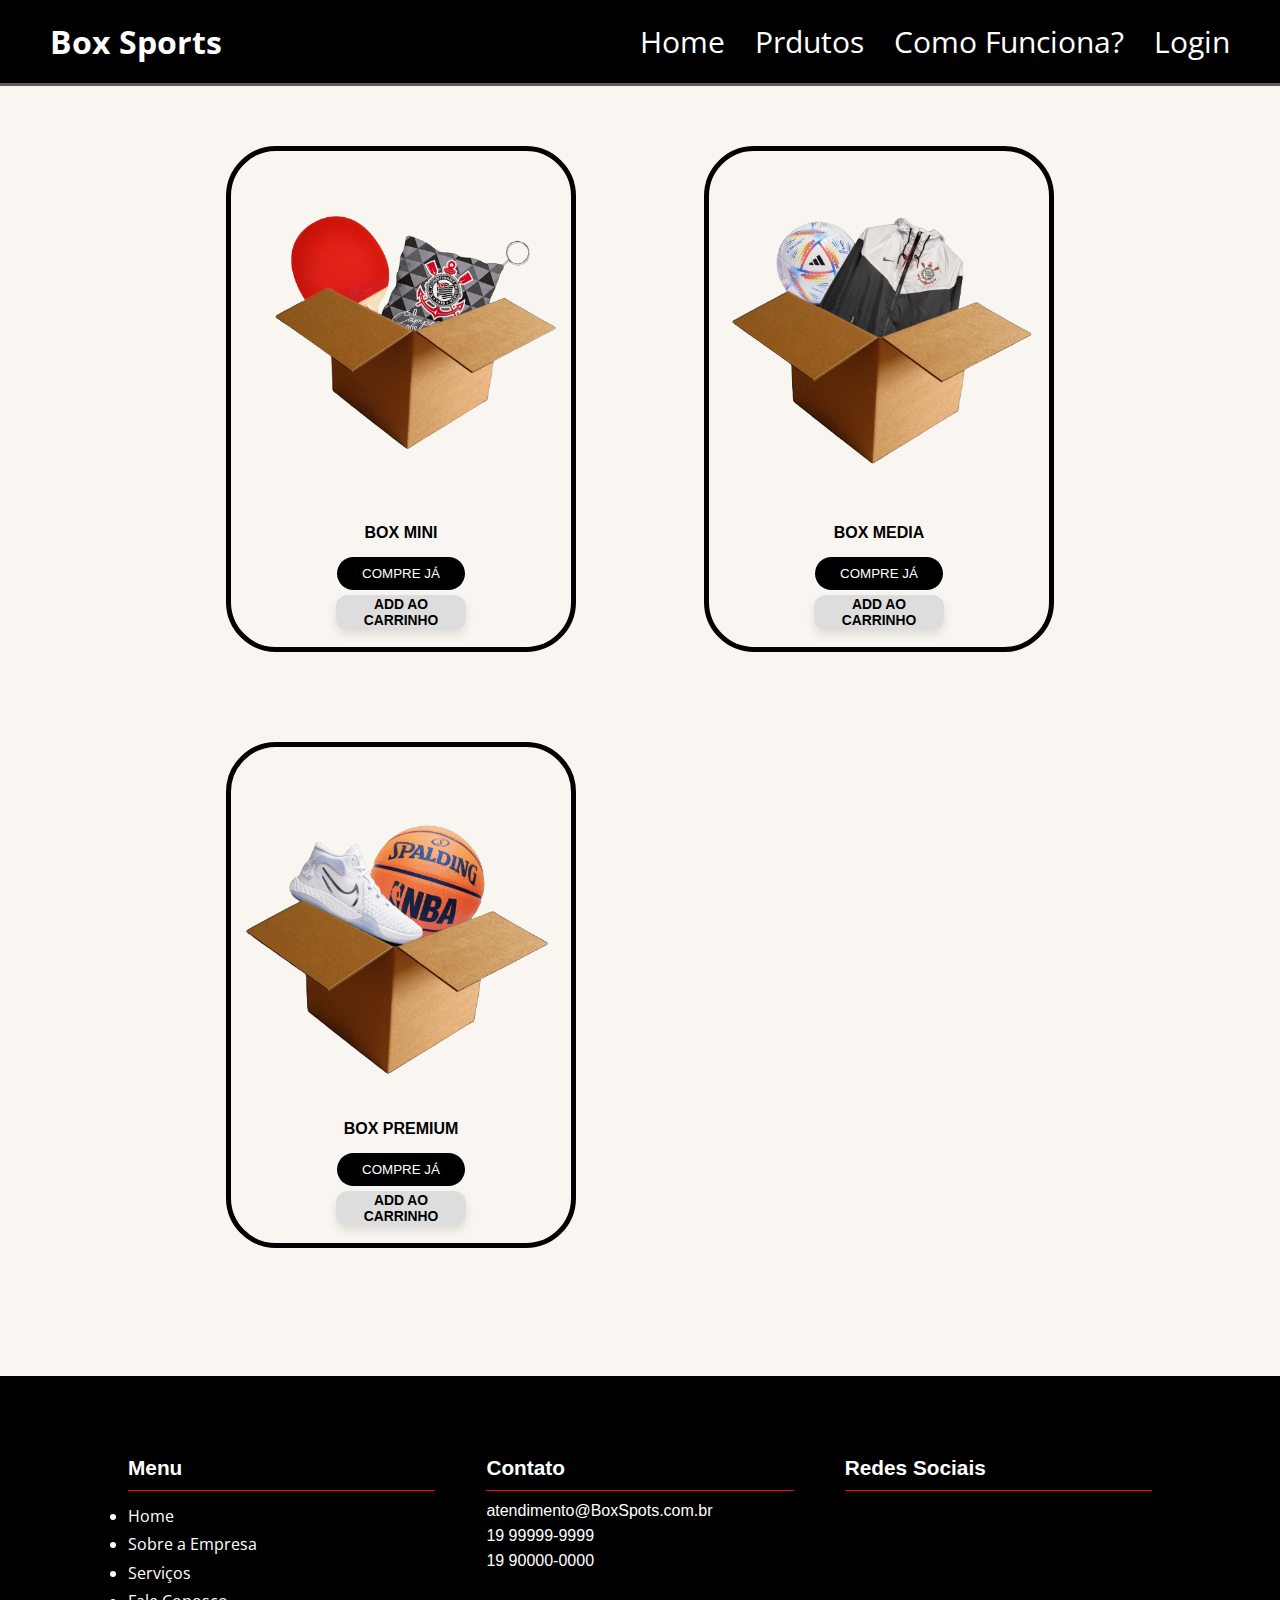
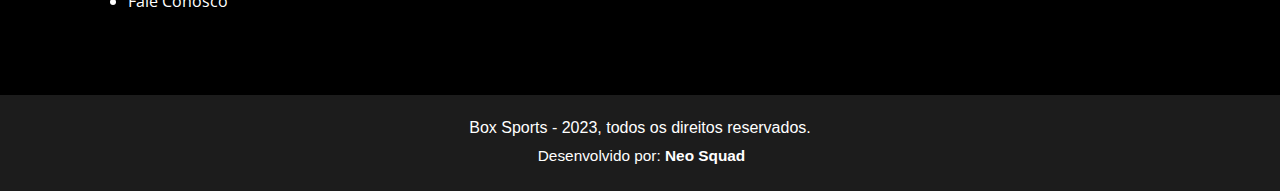
<file: caixas.html>
<!DOCTYPE html>
<html lang="Pt-Br">
<head>
    <meta charset="UTF-8">
    <meta name="viewport" content="width=device-width, initial-scale=1.0">
    <link rel="stylesheet" href="css/caixas.css">
    <link rel="stylesheet" href="css/all.css">
    <script src="javascript/all.js" defer></script>
    <script src="javascript/app.js" defer></script>
    <link rel="shortcut icon" href="favicon.ico" type="image/x-icon">
    <title>Caixas</title>
</head>

<header>
    <nav class="navbar">
      <h1 class="navbar_logo">Box Sports</h1>
  
      <ul class="navbar_menu">
        <li class="navbar_item">
          <a href="index.html">Home</a>
        </li>
  
        <li class="navbar_item">
          <a href="#" class="dropdown">Prdutos</a>
  
          <div class="submenu">
            <img src="img/menu.png" class="submenu_img">
            <div class="submenu_itens">
              <div class="submenu_itens">
  
                <div class="submenu_item">
                  <p> <img src="img/caixa.png" alt=""></p>
                  <h4><a href="caixas.html">Box disponiveis</a></h4>
                </div>
  
                <div class="submenu_item">
                  <p> <img src="img/camisadefutebol.png" alt=""></p>
                  <h4><a href="#">Roupas Esportivas</a></h4>
                </div>
  
                <div class="submenu_item">
                  <p> <img src="img/futebol.png" alt=""></p>
                  <h4><a href="#">Itens de Futebol</a></h4>
                </div>
  
                <div class="submenu_item">
                  <p> <img src="img/tenis.png" alt=""></p>
                  <h4><a href="#">Calçados</a></h4>
                </div>
  
                <div class="submenu_item">
                  <p> <img src="img/equipamentos.png" alt=""></p>
                  <h4><a href="">Equipamentos</a></h4>
                </div>
  
                <div class="submenu_item">
                  <p> <img src="img/bicicleta.png" alt=""></p>
                  <h4><a href="#">Bicicletas</a></h4>
                </div>
              </div>
        </li>
  
  
        <li class="navbar_item">
          <a href="#sobre">Como Funciona?</a>
        </li>
        <li class="navbar_item">
          <a href="#" class="dropdown">Login</a>
          <div class="submenu">
            <form class="form">
              <input type="email" class="form_input" placeholder="Email">
              <input type="password" class="form_input" placeholder="Senha">
  
              <button class="form_btn">Entrar</button>
              <div class="cadastro">
                <p>Não tem uma conta?<a href="#"> cadastre-se</a></p>
              </div>
            </form>
          </div>
        </li>
      </ul>
    </nav>
  </header>

<body>
    <div class="gallery">
        <div class="item">
          <img class="img" src="./img/card3.png" alt="">
          <p><b>Box Mini</b></p>      
          <button class="compre">COMPRE JÁ</button>
          <a href="carrinho.html"><button class="CartBtn">
            <span class="IconContainer"> 
              <svg xmlns="http://www.w3.org/2000/svg" height="1em" viewBox="0 0 576 512" fill="rgb(17, 17, 17)" class="cart"><path d="M0 24C0 10.7 10.7 0 24 0H69.5c22 0 41.5 12.8 50.6 32h411c26.3 0 45.5 25 38.6 50.4l-41 152.3c-8.5 31.4-37 53.3-69.5 53.3H170.7l5.4 28.5c2.2 11.3 12.1 19.5 23.6 19.5H488c13.3 0 24 10.7 24 24s-10.7 24-24 24H199.7c-34.6 0-64.3-24.6-70.7-58.5L77.4 54.5c-.7-3.8-4-6.5-7.9-6.5H24C10.7 48 0 37.3 0 24zM128 464a48 48 0 1 1 96 0 48 48 0 1 1 -96 0zm336-48a48 48 0 1 1 0 96 48 48 0 1 1 0-96z"></path></svg>
            </span>
            <p class="text">Add ao carrinho</p>
          </button></a>
        </div>
    
        <div class="item">
          <img class="img" src="./img/card1.png" alt="">
          <p><b>Box Media</b></p>
          <button class="compre">COMPRE JÁ</button>
          <a href="carrinho.html"><button class="CartBtn">
            <span class="IconContainer"> 
              <svg xmlns="http://www.w3.org/2000/svg" height="1em" viewBox="0 0 576 512" fill="rgb(17, 17, 17)" class="cart"><path d="M0 24C0 10.7 10.7 0 24 0H69.5c22 0 41.5 12.8 50.6 32h411c26.3 0 45.5 25 38.6 50.4l-41 152.3c-8.5 31.4-37 53.3-69.5 53.3H170.7l5.4 28.5c2.2 11.3 12.1 19.5 23.6 19.5H488c13.3 0 24 10.7 24 24s-10.7 24-24 24H199.7c-34.6 0-64.3-24.6-70.7-58.5L77.4 54.5c-.7-3.8-4-6.5-7.9-6.5H24C10.7 48 0 37.3 0 24zM128 464a48 48 0 1 1 96 0 48 48 0 1 1 -96 0zm336-48a48 48 0 1 1 0 96 48 48 0 1 1 0-96z"></path></svg>
            </span>
            <p class="text">Add ao carrinho</p>
          </button></a>
        </div>
    
        <div class="item">
          <img class="img" src="./img/card2.png" alt="">
          <p><b>Box Premium</b></p>
         <button class="compre">COMPRE JÁ</button>
          <a href="carrinho.html"><button class="CartBtn">
            <span class="IconContainer"> 
              <svg xmlns="http://www.w3.org/2000/svg" height="1em" viewBox="0 0 576 512" fill="rgb(17, 17, 17)" class="cart"><path d="M0 24C0 10.7 10.7 0 24 0H69.5c22 0 41.5 12.8 50.6 32h411c26.3 0 45.5 25 38.6 50.4l-41 152.3c-8.5 31.4-37 53.3-69.5 53.3H170.7l5.4 28.5c2.2 11.3 12.1 19.5 23.6 19.5H488c13.3 0 24 10.7 24 24s-10.7 24-24 24H199.7c-34.6 0-64.3-24.6-70.7-58.5L77.4 54.5c-.7-3.8-4-6.5-7.9-6.5H24C10.7 48 0 37.3 0 24zM128 464a48 48 0 1 1 96 0 48 48 0 1 1 -96 0zm336-48a48 48 0 1 1 0 96 48 48 0 1 1 0-96z"></path></svg>
            </span>
            <p class="text">Add ao carrinho</p>
          </button></a>
        </div>
    </div>

<!--Footer-->

    <footer class="main_footer containeer">
  
      <div class="content">
          
          <div class="colfooter">
              
              <h4 class="titleFooter"> Menu</h4>
              
              <ul>
              
                <li><a href="index.html" title="Página Inícial">Home</a></li>
                <li><a href="Sobre.html" title="Sobre ">Sobre a Empresa</a></li>
                <li><a href="Serviços.html" title="Serviços">Serviços</a></li>
                <li><a href="Contato.html" title="Fale Conosco">Fale Conosco</a></li>
              
              </ul>
          
          </div><!--Coluna Footer 1-->        
          
          <div class="colfooter">
             
             <h4 class="titleFooter">Contato</h4>
             <p><i class="icon icon-mail"></i> atendimento@BoxSpots.com.br</p>
             <p><i class="icon icon-phone"></i> 19 99999-9999</p>
             <p><i class="icon icon-whatsapp"></i> 19 90000-0000</p>
          
          </div><!--Coluna Footer 2-->
          
          <div class="colfooter">
             
              <h4 class="titleFooter"> Redes Sociais</h4>
              
          
          </form>
          
          </div><!--Coluna Footer 3-->
          
          <div class="clear"></div>
      
      </div><!--Contant-->
      
      <div class="main_footer_copy">
          
          <p class="m-b-footer">Box Sports - 2023, todos os direitos reservados.</p> 
          <p class="by"><i class="icon icon-heart-3"></i> Desenvolvido por: <a href="#" title="Loop Nerd">Neo Squad</a></p>
      </div>
    </footer>
</body>
</html>
</file>
<file: css/caixas.css>
@import url('https://fonts.googleapis.com/css2?family=Open+Sans:wght@400;500&display=swap');

* {
  box-sizing:border-box;
  padding: 0;
  margin: 0;
}

body{
  background-color: #f9f6f2;
  font-family: 'Open Sans', sans-serif;
}

/*css do menu*/
nav{
    background-color: black;
    color: #ffffff;
}

.navbar {
    display: flex;
    justify-content: space-between;
    padding: 20px 50px;
    align-items: center;
    border-bottom: 3px solid #5e5d5d;
}

.navbar_logo h1 a {
    text-decoration: none;
    color: black;
    font-size: 26px;
    text-decoration: none;
}


.navbar_menu {
    list-style: none;
    display: flex;
}

.navbar_item {
    position: relative;    
}

.navbar_item:not(:first-child) {
    margin-left: 30px;
}

.navbar_item a {
    text-decoration: none;
    color: #ffffff;
    font-size: 30px;
}

.submenu {
    border-radius: 5px;
    position: absolute;
    padding: 10px;
    right: 0;
    top: calc(100% + 27px);
    max-width: max-content;
    display: flex;
    overflow: hidden;
    box-shadow: 0 5px 10px 0 rgba(0, 0, 0, 0.2);
    transform: translateY(15%);
    opacity: 0;
    pointer-events: none;
    transition: transform 0.5s, opacity 0.7s;
}

.submenu.show {
    transform: translateY(0);
    opacity: 1;
    pointer-events: auto;
}

.submenu_img {
    width: 200px;
    height: 300px;
    object-fit: cover;
    margin-right: 5px;
}

.submenu_itens {
    display: grid;
    grid-template-columns: repeat(2, 1fr);
    grid-gap: 30px;
    padding: 10px;
    transition: background-color 0.2s;
    padding: 5px;
    cursor: pointer;
    position: relative;
    background-color: #eee;
}

.submenu_item {
    display: flex;
    align-items: center;
    width: max-content;
}

.submenu_item:hover {
    background-color: #bebcbc;
    border-radius: 5px;
}

.submenu_item h4 {
    font-weight: 400;
}

.submenu_item h4 a{
  color: #000000;
}

.submenu_item p {
    font-size: 26px;
    margin-right: 10px;
}

.form {
    padding: 70px;
    box-shadow: 0 5px 10px 0 rgba(0, 0, 0, 0.2);
    background-color: #ffffff;
    border-radius: 5px;
}

.form_input:not(:first-child) {
    margin-top: 30px;
}

.form_input {
    padding: 5px;
    border-radius: 5px;
    font-size: 16px;
    outline: none;
    border: 1px solid #bbb;
}

.form_btn {
    display: block;
    font-size: 16px;
    color: white;
    border-radius: 5px;
    width: 100%;
    padding: 20px 30px;
    border: none;
    outline: none;
    margin-top: 30px;
    background-color: black;
    cursor: pointer;
}

.cadastro {
    margin: 25px;
    font-size: 17px;
}

.cadastro{
  color: #444343;
}

.cadastro a {
    color: rgb(47, 11, 6);
    font-weight: 700;
    font-size: 17px;
}

/*Caixas Grid*/

.gallery {
    display: grid;
    grid-template-columns: repeat(auto-fill, minmax(200px, 350px));
    justify-content: center;
    grid-column-gap: 10vw;
    grid-row-gap: 10vh;
    margin-top: 60px;
  }
  
  .item{
  display: flex;
  flex-direction: column;
  justify-content: center;
  align-items: center;
  padding: 5%;
  border: solid 5px rgb(0, 0, 0);
  border-radius: 50px;
  }
  
  .item:hover{
    transform: scale(1.1);
    cursor: pointer;
  }
  
  .img{
  height: 340px;
  border-radius: 20%;
  padding: 8px;
  }
  
  .compre{
  color: white;
  padding: 9px 25px;
  border: none;
  background-color:#000000;
  border-radius: 50px;
  cursor: pointer;
  transition: all 0.3s ease 0s;
  }
  
  .item p{
  font-family: 'Poppins', sans-serif;
  margin: 15px;
  text-transform: uppercase;
  color: rgb(0, 0, 0);
  }

  /*carrinho*/

  .CartBtn {
    margin-top: 5px;
    width: 130px;
    height: 35px;
    border-radius: 12px;
    border: none;
    display: flex;
    background-color: #dedddd;
    align-items: center;
    justify-content: center;
    cursor: pointer;
    transition-duration: .5s;
    overflow: hidden;
    box-shadow: 0px 5px 10px rgba(0, 0, 0, 0.103);
    position: relative;
  }
  
  .IconContainer {
    position: absolute;
    left: -50px;
    width: 30px;
    height: 30px;
    background-color: transparent;
    border-radius: 50%;
    display: flex;
    align-items: center;
    justify-content: center;
    overflow: hidden;
    z-index: 2;
    transition-duration: .5s;
  }
  
  .icon {
    border-radius: 1px;
  }
  
  .text {
    height: 100%;
    width: fit-content;
    display: flex;
    align-items: center;
    justify-content: center;
    color: rgb(255, 255, 255);
    z-index: 1;
    transition-duration: .5s;
    font-size: 1.04em;
    font-weight: 600;
  }
  
  .CartBtn:hover .IconContainer {
    transform: translateX(58px);
    border-radius: 40px;
    transition-duration: .5s;
  }
  
  .CartBtn:hover .text {
    transform: translate(10px,0px);
    transition-duration: .5s;
  }
  
  .CartBtn:active {
    transform: scale(0.95);
    transition-duration: .5s;
  }

  a {
    text-decoration: none;
  }

   /*FOOTER*/

  

/* Style the navigation menu */
.topnav {
  overflow: hidden;
  background-color: #f3eded;
  position: relative;
 }

/* Hide the links inside the navigation menu (except for logo/home) */
.topnav #myLinks {
  display: none;
}
.topnav img{
  width: 20%;
  height: 20%;
}

/* Style navigation menu links */
.topnav a {
  float: left;
  color: white;
  padding: 14px ;
  text-decoration: none;
  font-size: 20px;
}

/* Style the hamburger menu */
.topnav a.icon {
  float: right;
  background-color: #ab1a1a;
  padding: 5px;
  height: 55px;
  width: 55px;
}


/* Add a grey background color on mouse-over */
.topnav a:hover {
  background-color: #000000;
  color: rgb(161, 43, 43);
}

/* Style the active link (or home/logo) */
.active {
  background-color: rgb(0, 0, 0);
  color: rgb(13, 0, 0);

}
/* BANNER */

.section-chamada  { padding:0em 0; background-color:#fff; }
.section-chamada .content { width:100%; padding:0; margin:0; }
.topoPag                 { width:100%; height:100%; background-color:transparent; float:left; position:relative; overflow:hidden; transition:all 500ms; -moz-transition:all 500ms; -ms-transition:all 500ms; -o-transition:all 500ms; -webkit-transition:all 500ms;}
.topoPag .mascara        { overflow:hidden; position:relative; }
.topoPag .centraliza     { width: 90%; height:auto; top:26%; position:absolute; margin:0 5%; }
.topoPag  img            { width:100%; }
.topoPag .centraliza h1  { width: 100%; font-size:2em; float:left; text-align:center; font-family: 'Lato', sans-serif; text-shadow: 2px 1px 5px #e59ad5;}
.topoPag .centraliza p   { width:100%; font-size:1em; float:left; text-align:center; font-family: 'Lato', sans-serif; }
.topoPag .centraliza p b { display:none; }

.branco   { color: #ffffff; }




/* INICIO FOOTER */

.footer-arrow {
  float:left ;
  width: 100%;
  overflow: hidden;
  line-height: 0;
}
.footer-arrow svg {
  display: block;
  width: calc(100% + 1.3px);
  height: 30px;
  background-color: #000000;
}
.footer-arrow .shape-fill {
  fill: #f4f4f4;;
}
.main_footer          { background-color:#000000; color:#fff; font-size:1em; }
.main_footer .content { float:left; width:80%; margin:0 10%; padding: 5em 0; }
.containeer { float:left; width:100%; }
.colfooter { 

width:100%; 
height:auto; 
float:left; 
margin-bottom:2em;
}
.colfooter ul        { width:100%; float:left; }
.colfooter ul li     { padding:0.2em 0em; }
.colfooter ul li a   { text-decoration:none; color:#ffffff; font-size:1em; transition:0.2s; }
.colfooter ul li a i { font-size:0.5em; }
.colfooter ul li a:hover { color:#fffb00; }
.colfooter .titleFooter   { 
font-family: 'Lato', sans-serif; 
font-size:1.3em; 
color:#ffffff; 
padding-bottom: 0.5em; 
margin-bottom:0.5em; 
border-bottom: 1px #ff0011 solid;
}
.colfooter p  { 
font-family: 'Lato', sans-serif; 
color:#ffffff; 
font-size:1em; 
height:25px; 
}
.colfooter .redesocial { 
  
  color: #ffffff;
  float: left;
  text-decoration: none;
  display: block;
  width: 100%;
  margin-bottom: 10px;
  transition:0.2s;
}
.colfooter .redesocial:hover { 
  color: #ffffff;
  text-decoration: none;
  color: #fffb00;
  transition:0.2s;
}
.main_footer_copy   { background-color:#1c1c1c; width:100%; float:left; font-family: 'Lato', sans-serif; text-align:center; padding:1.5em 0em; }
.main_footer_copy p { font-size:1em; color:#ffffff; height:20px; }
.main_footer_copy .m-b-footer   { margin-bottom:0.5em; }
.main_footer_copy .by   { font-size:0.96em; }
.main_footer_copy .by a       { color:#fff; text-decoration:none; font-weight:600; transition:0.2s; }
.main_footer_copy .by a:hover { text-decoration:underline; color:#fffb00 }
.main_footer_copy .by i { font-size:0.96em; margin-right:3px; color:#e82626; }
/*Responsivo*/
/*768PX BREAKPOINT*/
@media (min-width:48em){

.colfooter  { width:30%; margin-right:5%; margin-bottom:0; }
.colfooter:nth-of-type(3n+0){ margin-right:0; border-right:0;}
.footer-arrow svg { height:50px; }
}
/*960PX BREAKPOINT*/
@media (min-width:60em){
.footer-arrow svg { height:70px; }
}
/*1280PX BREAKPOINT*/
@media (min-width:80em){
.footer-arrow svg { height:90px; }
}

.main_footer{
  margin-top: 10%;
}
</file>
